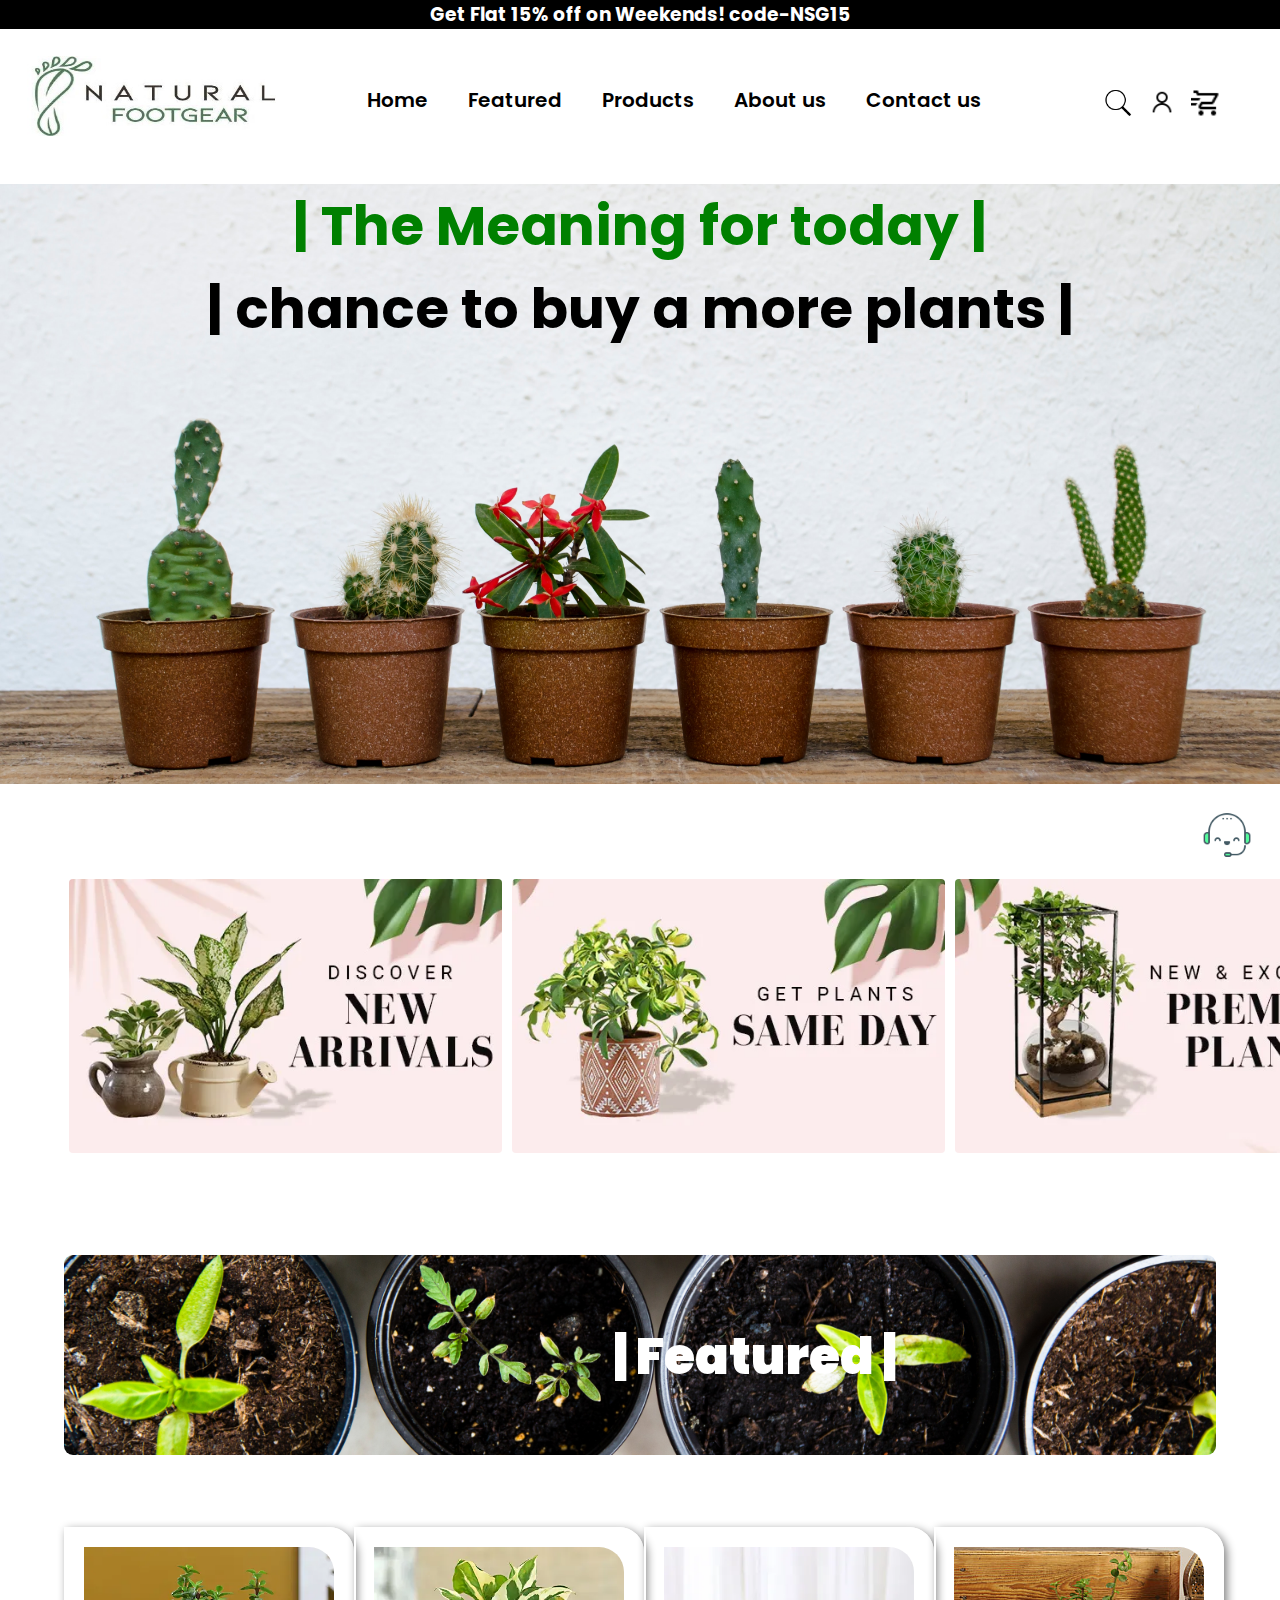
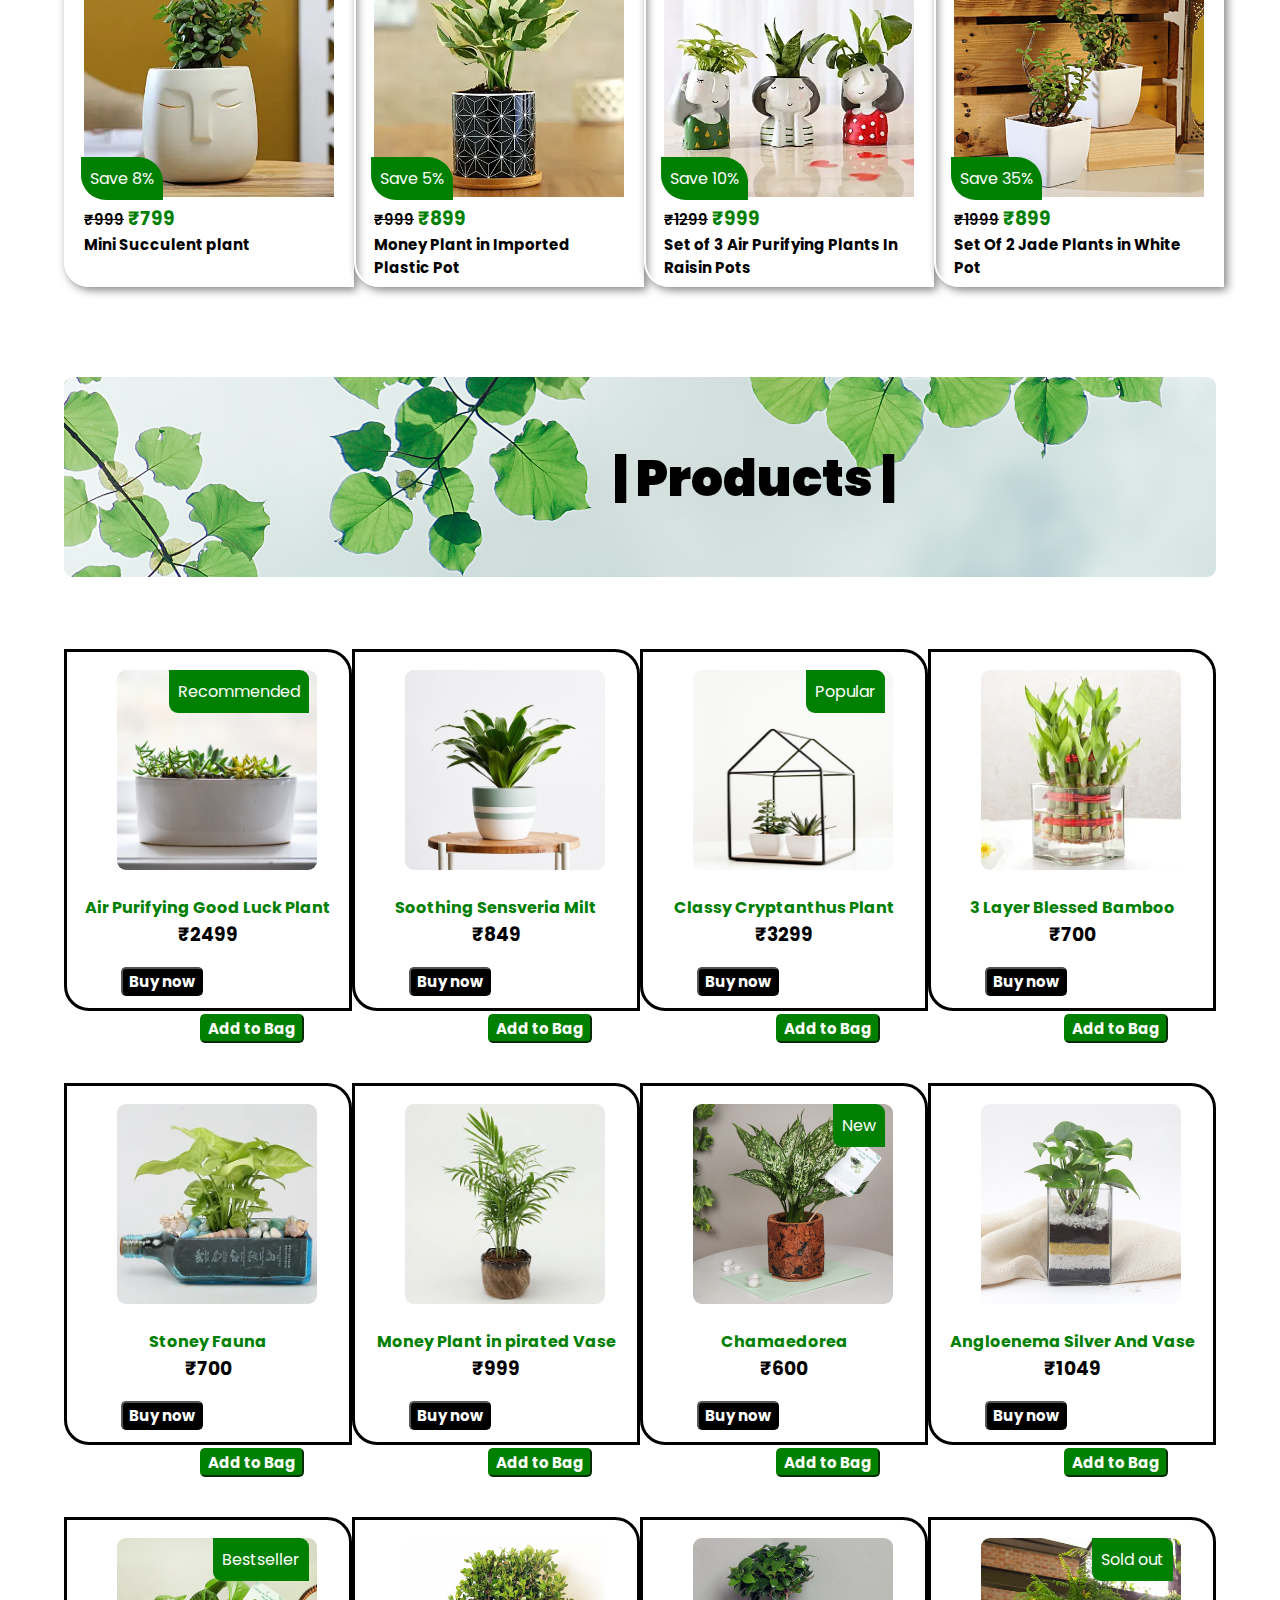
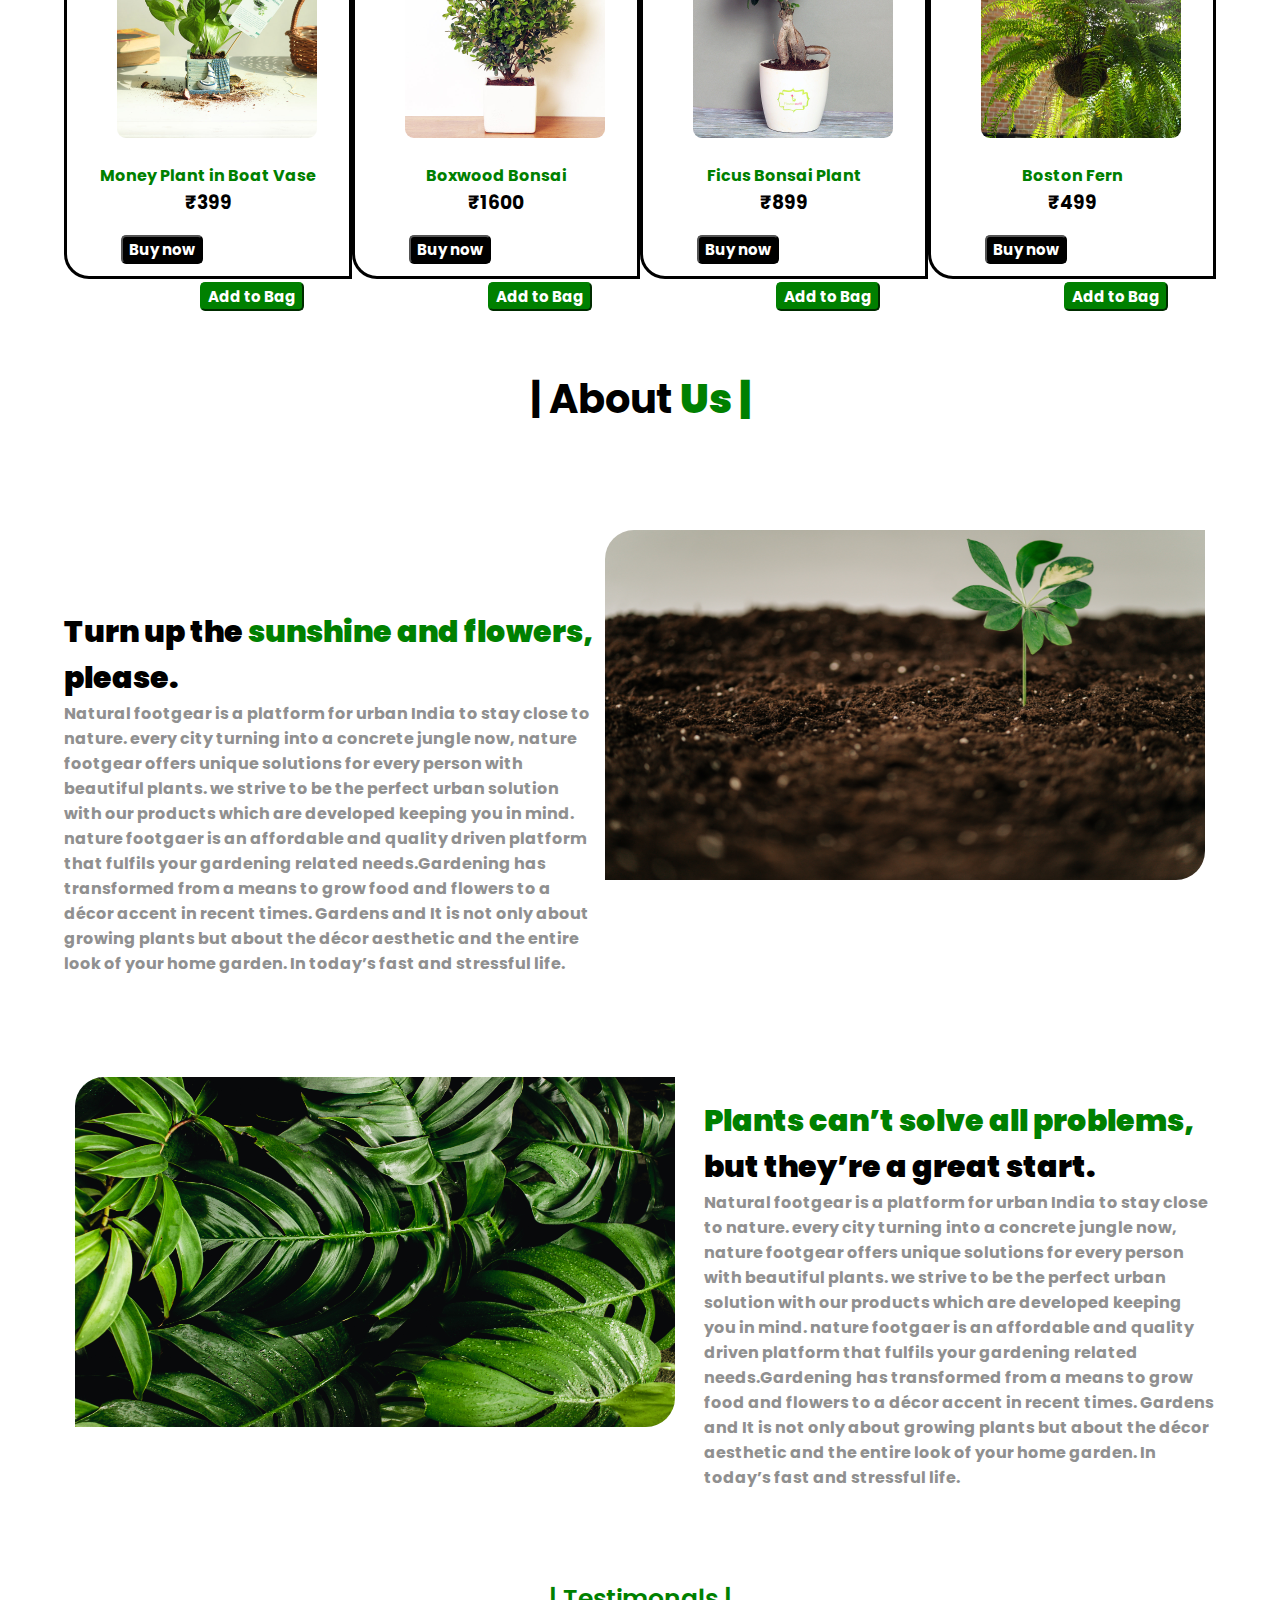
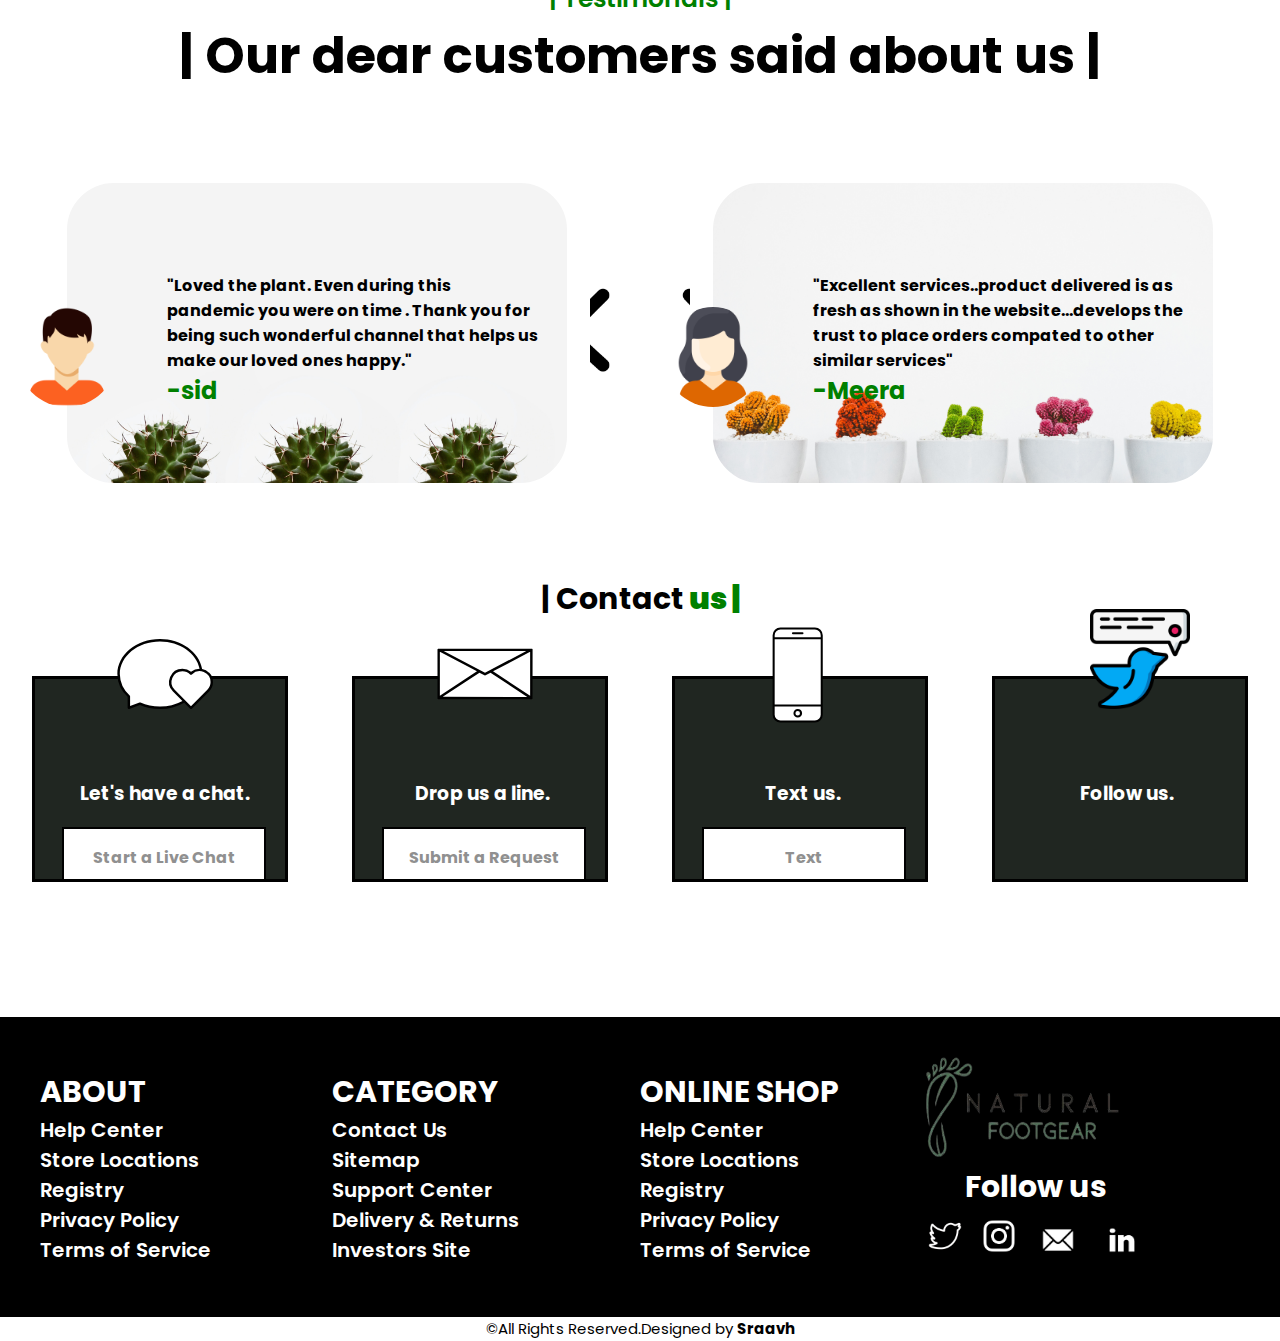
<file: project/index.html>
<!DOCTYPE html>
<html lang="en">
<head>
    <meta charset="UTF-8">
    <meta http-equiv="X-UA-Compatible" content="IE=edge">
    <meta name="viewport" content="width=>, initial-scale=1.0">
    <link href="https://fonts.googleapis.com/css2?family=Poppins:wght@300&display=swap" rel="stylesheet">
    <link href="./style/index.css" rel="stylesheet">
    <link rel="icon" href="./style/plant.png" type="image/icon type">
   
    <title>Natural Footgear</title>
</head>
<body>
    <div class="parent" id="home">
        <div class="start">
            <h3>Get Flat 15% off on Weekends! code-NSG15
            </h3>
        </div>       
        <div class="navbar">                                                  
<div class="logo">
    <a href="#home"><img src="./style/attachment_110092122.jpeg"></a>
</div>
<div class="navbuttons" >
    <ul>
        <li><a href="#home">
            Home </a>                                                                      <!---navbar-->   
       </li>
       <li> <a href="#featured"> Featured </a></li>
       <li> <a href="#products"> Products </a></li>
       <li> <a href="#aboutus"> About us  </a></li>
       <li> <a href="#contactus"> Contact us </a></li>
    </ul>
</div>
<div class="icons"> 
   
        <img src="./style/icons8-search-50.png" style="padding:5px;height:30px;">
        <a href="./login.html"><img src="./style/icons8-customer-32.png"   style="padding:5px;height:30px;"></a>
        <img src="./style/icons8-fast-cart-24.png" style="padding:5px;height:30px;">

</div>
        </div>
      
       
<div class="home">
 <!--background image-->  
 <div class="tt">
<h1 style="color:green;">| The Meaning for today |</h1>                     
<h3 style="color: black;">| chance to buy a more plants |</h3>
</div>
</div>


<div class="bigdeals">
<div class="deals">
    <div class="deal1">
<img src="style/newarrival.webp">
    </div>
    <div class="deal2">
<img src="style/day.webp">   <!--dealsoftheday-->
    </div>
    <div class="deal3">
<img src="./style/Premium-Plants-17-may-2021.webp">
    </div>
</div>
</div>

<div class="bigfeatured">
<div class="seller" id="featured"> 
    <h2><b>| Featured |</b></h2>
</div>
<div class="bestseller">                      <!--featuredwork-->

    <div class="bs1">
        <img src="./style/p1.webp">
       <span class="dis">Save 8%</span>
       <h3 style="color: green;"><del style="color: black;font-size: 15px;">₹999</del> ₹799</h3>
       <h4>Mini Succulent plant</h4>
    </div>
    <div class="bs2">
        <img src="style/p2.webp">
        <span class="dis">Save 5%</span>
        <h3 style="color: green;"><del style="color: black;font-size: 15px;">₹999</del> ₹899</h3>
        <h4>Money Plant in Imported Plastic Pot</h4>
    </div>
    <div class="bs3">
        <img src="style/p3.webp">
        <span class="dis">Save 10%</span>
        <h3 style="color: green;"><del style="color: black;font-size: 15px;">₹1299</del> ₹999</h3>
        <h4>Set of 3 Air Purifying Plants In Raisin Pots</h4>
    </div>
    <div class="bs4">
        <img src="./style/p4.webp">
        <span class="dis">Save 35%</span>
        <h3 style="color: green;"><del style="color: black;font-size: 15px;">₹1999</del> ₹899</h3>
        <h4>Set Of 2 Jade Plants in White Pot</h4>
    </div>
</div>
</div>

<div class="bigproducts">
<div class="products" id="products">
    <h2><b>| Products |</b></h2>
</div>
<div class="product1">
    <div class="pic1">
<img src="style/pic1.jpg">
<span class="caption">Recommended</span>                                      <!--productswork-->
       <h4>Air Purifying Good Luck Plant</h4>
       <h3 >₹2499</h3>
       <div class="buttons">
<a href="./index1.html"><button class="b3">Buy now</button></a>
<a href="./index1.html"> <button class="b4">Add to Bag </button></a>
       </div>
    </div>

    <div class="pic1">
<img src="style/pic12.jpeg">
<h4>Soothing Sensveria Milt</h4>
       <h3 >     ₹849</h3>
       <div class="buttons">
       <button class="b1"><a href="./index1.html">Buy now</button></a>
        <button class="b2">Add to Bag </button>
               </div>
    </div>

    <div class="pic1">
<img src="./style/pic3.jpg">
<span class="caption">Popular</span>
<h4>Classy Cryptanthus Plant </h4>
       <h3 >  ₹3299  </h3>
       <div class="buttons">
        <button class="b1"><a href="./index1.html">Buy now</button></a>
        <button class="b2">Add to Bag </button>
               </div>
    </div>

    <div class="pic1">
<img src="style/pic4.webp">
<h4>3 Layer Blessed Bamboo</h4>
       <h3 > ₹700  </h3>
       <div class="buttons">
        <button class="b1"><a href="./index1.html">Buy now</button></a>
        <button class="b2">Add to Bag </button>
               </div>
</div>

</div>           

<div class="product2">
    <div class="pic1">
<img src="style/pic5.webp">
<h4>Stoney Fauna</h4>
       <h3 > ₹700  </h3>
       <div class="buttons">
        <button class="b1"><a href="./index1.html">Buy now</button></a>
        <button class="b2"><h4>Add to Bag</h4></button>
               </div>
    </div>

    <div class="pic1">
<img src="style/pic6.webp">
<h4>Money Plant in pirated Vase</h4>
       <h3 > ₹999  </h3>
       <div class="buttons">
        <button class="b1"><a href="./index1.html">Buy now</button></a>
        <button class="b2">Add to Bag </button>
               </div>
    </div>

    <div class="pic1">
<img src="./style/pic7.jpg">
<span class="caption">New</span>
<h4>Chamaedorea </h4>
       <h3 > ₹600 </h3>
       <div class="buttons">
        <button class="b1"><a href="./index1.html">Buy now</button></a>
        <button class="b2">Add to Bag </button>
               </div>
    </div>

    <div class="pic1">
<img src="style/pic8.jpg">
<h4>Angloenema Silver And Vase</h4>
       <h3 > ₹1049 </h3>
       <div class="buttons">
        <button class="b1"><a href="./index1.html"></a>Buy now</button></a>
        <button class="b2">Add to Bag </button>
               </div>
</div>

</div>

<div class="product3">
    <div class="pic1">
<img src="style/pic9.jpg">
<span class="caption">Bestseller</span>
<h4>Money Plant in Boat Vase </h4>
       <h3 > ₹399 </h3>
       <div class="buttons">
        <button class="b1"><a href="./index1.html">Buy now</button></a>
        <button class="b2">Add to Bag </button>
               </div>
    </div>

    <div class="pic1">
<img src="style/pic10.jpg">
<h4> Boxwood Bonsai</h4>
       <h3 > ₹1600 </h3>
       <div class="buttons">
        <button class="b1"><a href="./index1.html">Buy now</button></a>
        <button class="b2">Add to Bag </button>
               </div>
    </div>

    <div class="pic1">
<img src="./style/pic11.jpg">

<h4>Ficus Bonsai Plant</h4>
       <h3 > ₹899 </h3>
       <div class="buttons">
        <button class="b1"><a href="./index1.html">Buy now</button></a>
        <button class="b2">Add to Bag </button>
               </div>
    </div>

    <div class="pic1">
<img src="style/pic13.jpg">
<span class="caption">Sold out</span>
<h4> Boston Fern</h4>
       <h3 > ₹499 </h3>
       <div class="buttons">
        <button class="b1"><a href="./index1.html">Buy now</button></a>
        <button class="b2">Add to Bag </button>
               </div>
</div>

</div>
</div>

<div class="bigaboutus">
<div class="us" id="aboutus">
    <h1>| About <strong style="color:green;">Us |</strong></h1>                           
        </div>                                                                    <!---aboutus work-->
      
<div class="aboutus" >
    <div class="phase1">
        <h2 style=" color:green; font-weight: 900; font-size:30px"><b style="color: black;">Turn up the</b>  sunshine and flowers,<b style="color:black"> please.</b> </h2>
        <p style="color: #909090;; font-weight: 700;">Natural footgear is a platform for urban India to stay close to nature. every city turning into a concrete jungle now, nature footgear offers unique solutions for every person with beautiful plants. we strive to be the perfect urban solution with our products which are developed keeping you in mind. nature footgaer is an affordable and quality driven platform that fulfils your gardening related needs.Gardening has transformed from a means to grow food and flowers to a décor accent in recent times. Gardens and It is not only about growing plants but about the décor aesthetic and the entire look of your home garden. In today’s fast and stressful life.</p>
    </div>
<div class="pimg">
    <img src="style/phase4 (2).jpg">
</div>
</div>


    <div class="about">
    <div class="pimg1">
        <img src="style/phase7.jpg">
        </div>      
<div class="phase2">
    <h2 style=" color:green; font-weight: 900; font-size:30px">Plants can’t solve all problems,<b style="color:black"> but they’re a great start.</b>  </h2>
    <p style="color: #909090;; font-weight: 700;">Natural footgear is a platform for urban India to stay close to nature. every city turning into a concrete jungle now, nature footgear offers unique solutions for every person with beautiful plants. we strive to be the perfect urban solution with our products which are developed keeping you in mind. nature footgaer is an affordable and quality driven platform that fulfils your gardening related needs.Gardening has transformed from a means to grow food and flowers to a décor accent in recent times. Gardens and It is not only about growing plants but about the décor aesthetic and the entire look of your home garden. In today’s fast and stressful life.</p>
</div>
    </div>
</div>

<div class="bigtest">
    <div class="testimonals">
        <strong style="font-size:25px;font-weight:600;color:green;">| Testimonals |</strong>
       <h1 style="font-size:50px;font-weight: 700;">
         | Our dear customers said about us |</h1>
    </div>
    <div class="review">
        <div class="person1">
            <img src="./style/man.png">
        <div class="para">                                                                   <!--customerreviews-->
        <p style="font-weight: 700;">
        "Loved the plant. Even during this pandemic you were on time . Thank you for being such wonderful channel that helps us make our loved ones happy."
        </p>
         <h2 style=" color:green;">-sid</h2>
        </div>
        </div>
        
<div class="arrow">
<img src="style/arrows">
</div>

        <div class="person2">
            <img src="./style/woman.png">
        <div class="para">
        <p style="font-weight: 700;">
        "Excellent services..product delivered is as fresh as shown in the website...develops the trust to place orders compated to other similar services"
        </p>
         <h2 style=" color:green;">-Meera</h2>
        </div>
        </div>
        </div>
    </div>
        

    <div class="bigcontactus">
        <div class="question" id="contactus">
            <h2>| Contact<b style=color:green> us |</b></h2>
            </div>

<div class="contactus">

<div class="con1">
    <img src="style/chat.svg" >
    <h3>Let's have a chat.</h3>
    <div class="border1">
<h4>Start a Live Chat</h4>
        
    </div>                                                                          <!--contactus-->
</div>
<div class="con2">
    <img src="style/email.svg">
    <h3>Drop us a line.</h3>
    <div class="border2">
        <h4>Submit a Request</h4>
    </div>

</div>
<div class="con3">
    <img src="style/phone.svg">
    <h3>Text us.</h3>
    <div class="border3">
        <h4>Text</h4>
    </div>

</div>
<div class="con4">
    <img src="style/tweet.png"> 
    <h3>Follow us.</h3>
</div>
</div>
</div>


<div class="bigrow">
<div class="rows">                                      <!---footer-->
    <div class="f1">
      <ul>
     <li><h3>ABOUT</h3></li>   
        <li>  Help Center</li>
        <li> Store Locations</li>
        <li>  Registry</li>
        <li>  Privacy Policy </li>
        <li>   Terms of Service</li>
       
      </ul>
    </div>
    <div class="f1">
    
      <ul>
          <li><h3>CATEGORY</h3></li>
        <li>Contact Us</li>
        <li> Sitemap</li>
        <li>Support Center</li>
        <li>Delivery & Returns</li>
        <li>Investors Site</li>
      </ul>
          </div> 
          <div class="f1">
           
          <ul>
              <li><h3>ONLINE SHOP</h3></li>
              <li>  Help Center</li>
              <li> Store Locations</li>
              <li>  Registry</li>
              <li>  Privacy Policy </li>
              <li>   Terms of Service</li>
          </ul>
        </div> 

<div class="bell">
<div class="last">
        <img src="style/logo.png">
    </div>
        <div class="followus">
            <h3>Follow us</h3>
<img id="bb" src="style/a.jpeg">
<img  id="bb" src="style/b.jpeg">
<img src="style/c.jpeg">
<img src="style/d.jpeg">
        </div>
    </div>
        </div>
    </div>

    <div class="bigbottom">
<div class="bottom">
    <h5>©All Rights Reserved.Designed by <strong>Sraavh</strong></h5>
</div>
</div>

    </div>
    <img src="./style/support.png" class="open-button" onclick="openForm()" style="height: 50px;width: 50px;">
<div class="chat-popup" id="myForm">
  <form action="/action_page.php" class="form-container">
    <h1>Start A Live Chat</h1>

    <label for="msg"><b>Message</b></label>
    <textarea placeholder="Type message.." name="msg" required></textarea>

    <button type="submit" class="btn">Send</button>
    <button type="button" class="btn cancel" onclick="closeForm()">Close</button>
  </form>
</div>
<script>
    function openForm() {
      document.getElementById("myForm").style.display = "block";
    }
    
    function closeForm() {
      document.getElementById("myForm").style.display = "none";
    }
    </script>
    
</body>
</html>
</file>
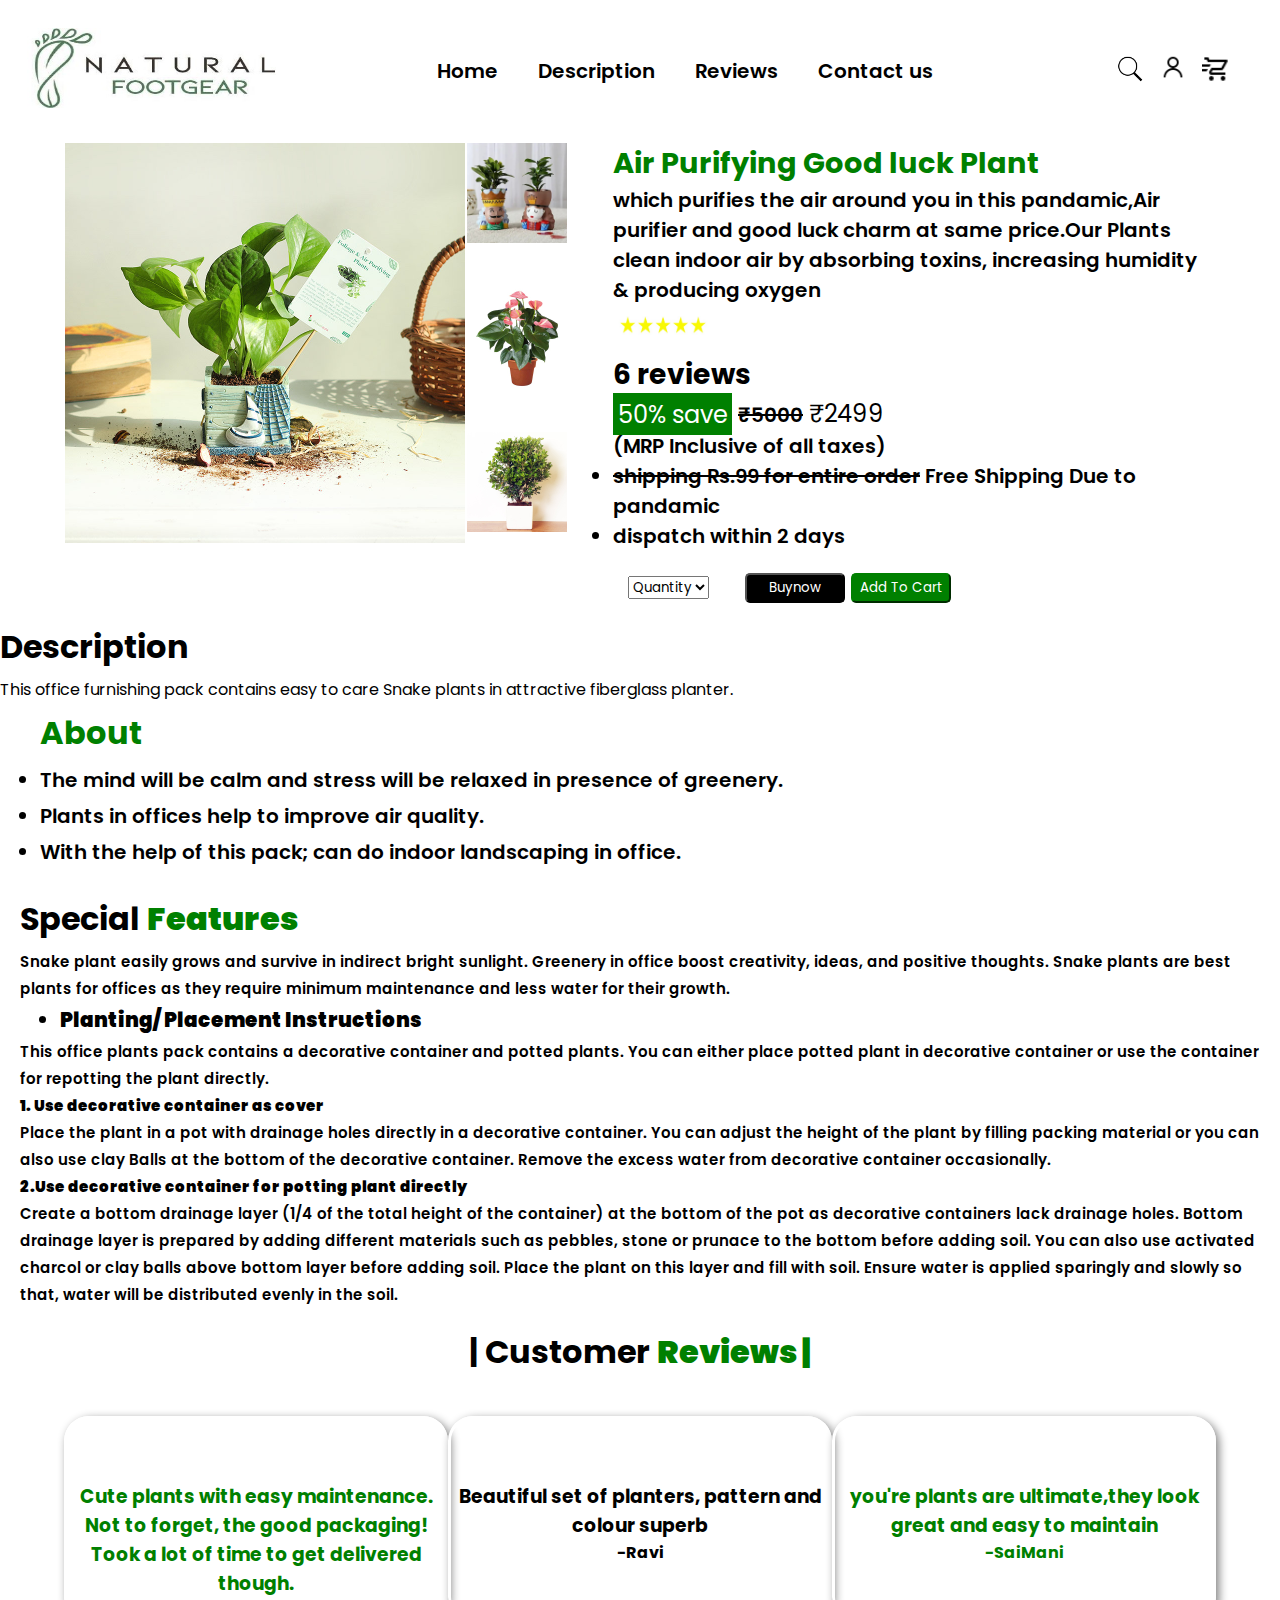
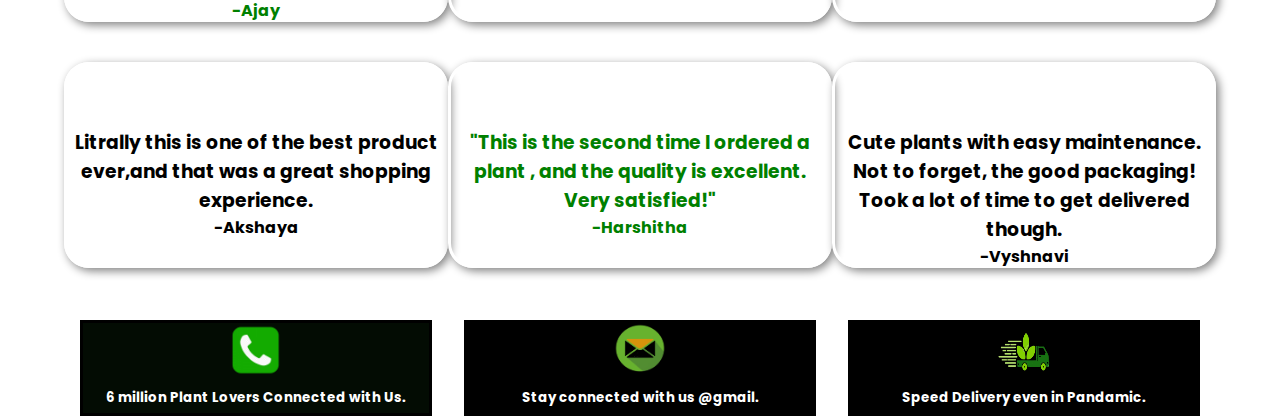
<file: project/index1.html>
<!DOCTYPE html>
<html lang="en">
<head>
    <meta charset="UTF-8">
    <meta http-equiv="X-UA-Compatible" content="IE=edge">
    <meta name="viewport" content="width=device-width, initial-scale=1.0">
    <title>Natural Footgear</title>
    <link href="https://fonts.googleapis.com/css2?family=Poppins:wght@300&display=swap" rel="stylesheet">
    <link href="./style/index.css" rel="stylesheet">
    <link rel="icon" href="./style/plant.png" type="image/icon type">
</head>
<body>
    <div class="bigdiv1" id="home">
        <div class="navdiv1">
            <div class="logo">
                <a href="#home"><img src="./style/attachment_110092122.jpeg"></a>
            </div>
<div class="navbuttons">
<ul>
    <li> <a href="#home"> Home</a></li>
    <li> <a href="#details"> Description </a></li>
    <li> <a href="#reviews"> Reviews  </a></li>
    <li> <a href="#contactus"> Contact us </a></li>
</ul>
</div>

<div class="icons1">
    <img src="./style/icons8-search-50.png">
    <a href="./login.html"><img src="./style/icons8-customer-32.png"   style="padding:5px;height:30px;"></a>
    <img src="./style/icons8-fast-cart-24.png" >
</div>
</div>
 <div class="border"> 
     <div class="heading">
 <img src="./style/pic9.jpg" >
  </div> 
   <div class="m">        
<div  class="small"><img src="./style/two.jpeg" >
</div>
 <div  class="small"><img src="./style/kk.jpeg" ></div>
 <div  class="small"><img src="./style/pic10.jpg"></div>
        </div>
       
        <div class="price"><b style="color: green; font-size: larger;">Air Purifying Good luck Plant</b>
        <p>which purifies the air around you in this pandamic,Air purifier and good luck charm at same price.Our Plants clean indoor air by absorbing toxins, increasing humidity & producing oxygen</p>
             <div class="rating">
                 <img src="./style/star.jpeg" style="height: 40px; width:100px">
             </div>
            <h3>6 reviews</h3> 
             <div id="save">
                <span style="background-color: green; color:white">50% save</span> 
                 <del>₹5000</del> ₹2499
             </div>
             <div class="delivery">
                <h2> (MRP Inclusive of all taxes)</h2>
                 <li><del>shipping Rs.99 for entire order</del> Free Shipping Due to pandamic</li>
                 <li>dispatch within 2 days</li>
             </div>
             <div class="cart">
                 <select name="Quantity" >
                    <option value="Quantity">Quantity</option>
                     <option value="1">1</option>
                     <option value="2">2</option>
                     <option value="3">3</option>
                     <option value="4">4</option>
                     <option value="5">5</option>
                 </select>
             </div>
             <div class=" cart">
                 <div class="bar" style="color:white">
            <button class="z">Buynow</button> 
            <button class="y">Add To Cart</button> 
                </div>
            </div>
        </div>
  </div>  
<div>
    <div id="details" >
        
        <div class="description">
            <h1>Description</h1>
        <p>This office furnishing pack contains easy to care Snake plants in attractive fiberglass planter.</p>
        </div>
      
        <div class="about1">
            
          <ul>
            <h1 style="color: green;">About</h1>
              <li>The mind will be calm and stress will be relaxed in presence of greenery.</li>
              <li>Plants in offices help to improve air quality.</li>
              <li>With the help of this pack; can do indoor landscaping in office.</li>
          </ul>
        </div>
        
        <div class="Special ">
            <h1>Special <b style="color: green;">Features</b></h1>
          <p>Snake plant easily grows and survive in indirect bright sunlight. Greenery in office boost creativity, ideas, and positive thoughts. Snake plants are best plants for offices as they require minimum maintenance and less water for their growth.</p>
          <ul><li><b>Planting/ Placement Instructions</b></li></ul>
          <p>This office plants pack contains a decorative container and potted plants.
            You can either place potted plant in decorative container or use the container for repotting the plant directly.
            </p>   
          <p><b>1. Use decorative container as cover</b></p> 
            <p>Place the plant in a pot with drainage holes directly in a decorative container.
                You can adjust the height of the plant by filling packing material or you can also use clay Balls at the bottom of the decorative container.
                Remove the excess water from decorative container occasionally.
                </p>
              <p><b>2.Use decorative container for potting plant directly</b></p>
                <p>Create a bottom drainage layer (1/4 of the total height of the container) at the bottom of the pot as decorative containers lack drainage holes.
                    Bottom drainage layer is prepared by adding different materials such as pebbles, stone or prunace to the bottom before adding soil.
                    You can also use activated charcol or clay balls above bottom layer before adding soil.
                    Place the plant on this layer and fill with soil.
                    Ensure water is applied sparingly and slowly so that, water will be distributed evenly in the soil.</p>
        </div>
        <div>

        </div>
    </div>
 <div class="custrev" id="reviews">
<div class="ree">
    <h1>| Customer <b style="color:green;">Reviews |</b></h1>
    </div>
 <div class="review1">
 <div class="aa">
  <h3 style="color:green;">Cute plants with easy maintenance. Not to forget, the good packaging!
          Took a lot of time to get delivered though.</h3>
 <h4 style="color:green;">-Ajay</h4>
 </div>

 <div class="bb">
<h3>Beautiful set of planters, pattern and colour superb</h3>
<h4>-Ravi</h4>

            </div>
            <div class="cc" >

<h3 style="color:green;">you're plants are ultimate,they look great and easy to maintain</h3>
<h4 style="color:green;">-SaiMani</h4>
            </div>
    </div>

    <div class="review2">
        <div class="dd">
         <h3>
          Litrally this is one of the best product ever,and that was a great shopping experience.</h3>
            
        <h4>-Akshaya</h4>
        </div>
       
        <div class="ee">
       <h3 style="color:green;">
        "This is the second time I ordered a plant , and the quality is excellent. Very satisfied!"
        </h3>
       <h4 style="color:green;">-Harshitha</h4>
                   </div>
                   <div class="ff">
       <h3>Cute plants with easy maintenance. Not to forget, the good packaging!
        Took a lot of time to get delivered though.
        </h3>
       <h4>-Vyshnavi</h4>
                   </div>
           </div>
       

    <div class="deldet" id="contactus">
        <div class="phone">
        <img src="style/wapp.png" style="height: 6vh; width: 6vh;">
       
        <div><strong style="font-size: smaller; ">6 million Plant Lovers Connected with Us.</strong></div>
        </div>
        <div class="email">
            <img src="style/ms.png" style="height: 6vh; width: 6vh;">
           <div><strong style="font-size: smaller; ">Stay connected with us @gmail.</strong></div>
        </div>
        <div class="del">
         <img src="./style/00.png" style="height:6vh; width: 6vh;">
         <div><strong style="font-size: smaller;">Speed Delivery even in Pandamic.</strong></div>
        </div>
    </div>
</div>
</div>
    </div>
</body>
</html>
</file>
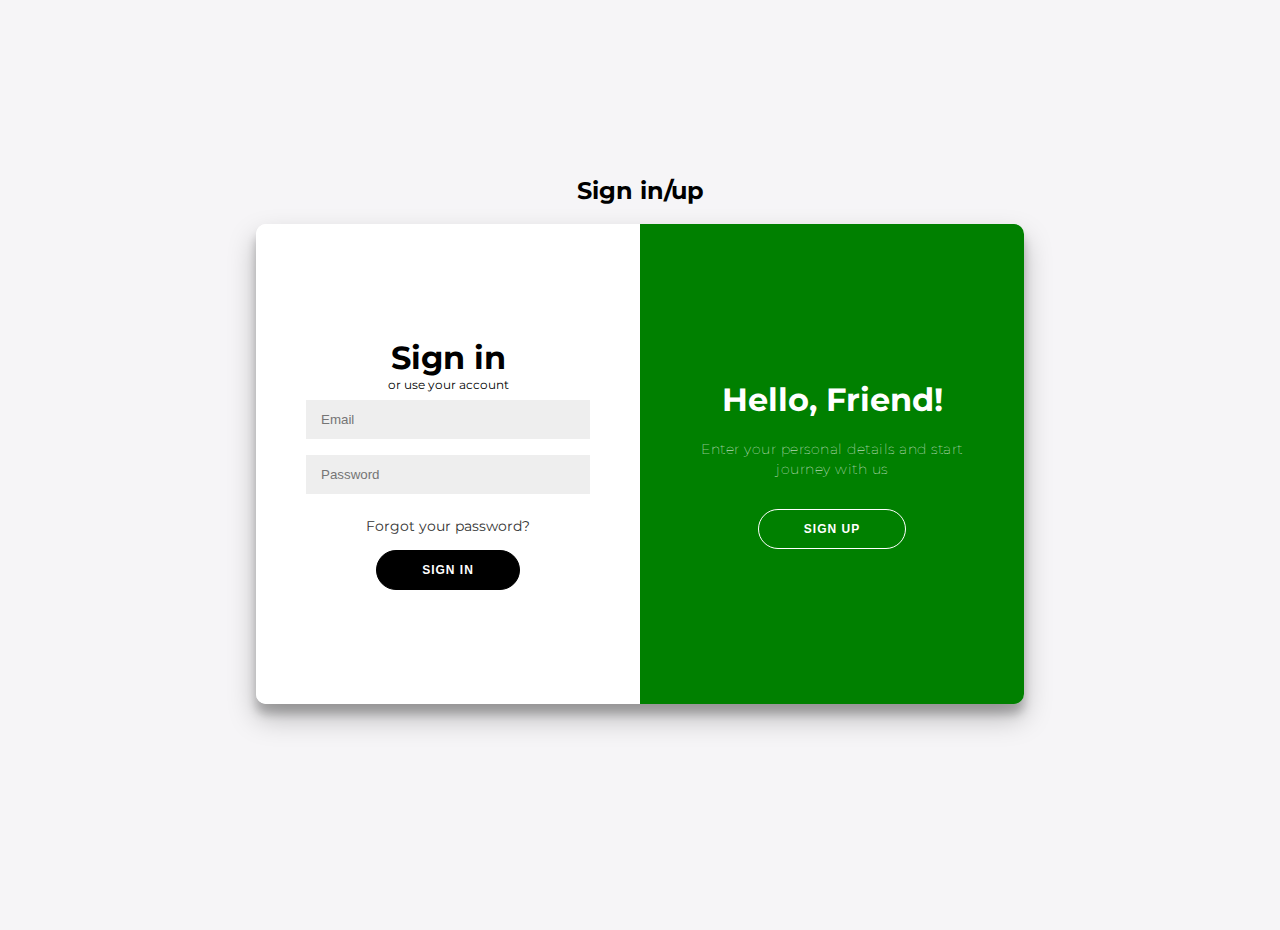
<file: project/login.html>
<!DOCTYPE html>
<html lang="en">
  <head>
    <meta charset="UTF-8" />
    <meta http-equiv="X-UA-Compatible" content="IE=edge" />
    <meta name="viewport" content="width=device-width, initial-scale=1.0" />
    <title>Natural Footgear</title>
    <link rel="icon" href="./style/plant.png" type="image/icon type">

    <style>
      @import url("https://fonts.googleapis.com/css?family=Montserrat:400,800");

      * {
        box-sizing: border-box;
      }

      body {
        background: #f6f5f7;
        display: flex;
        justify-content: center;
        align-items: center;
        flex-direction: column;
        font-family: "Montserrat", sans-serif;
        height: 100vh;
        margin: -20px 0 50px;
      }

      h1 {
        font-weight: bold;
        margin: 0;
      }

      h2 {
        text-align: center;
      }

      p {
        font-size: 14px;
        font-weight: 100;
        line-height: 20px;
        letter-spacing: 0.5px;
        margin: 20px 0 30px;
      }

      span {
        font-size: 12px;
      }

      a {
        color: #333;
        font-size: 14px;
        text-decoration: none;
        margin: 15px 0;
      }

      button {
        border-radius: 20px;
        border: 1px solid black;
        background-color: black;
        color: #ffffff;
        font-size: 12px;
        font-weight: bold;
        padding: 12px 45px;
        letter-spacing: 1px;
        text-transform: uppercase;
        transition: transform 80ms ease-in;
      }

      button:active {
        transform: scale(0.95);
      }

      button:focus {
        outline: none;
      }

      button.ghost {
        background-color: transparent;
        border-color: #ffffff;
      }

      form {
        background-color: #ffffff;
        display: flex;
        align-items: center;
        justify-content: center;
        flex-direction: column;
        padding: 0 50px;
        height: 100%;
        text-align: center;
      }

      input {
        background-color: #eee;
        border: none;
        padding: 12px 15px;
        margin: 8px 0;
        width: 100%;
      }

      .container {
        background-color: #fff;
        border-radius: 10px;
        box-shadow: 0 14px 28px rgba(0, 0, 0, 0.25),
          0 10px 10px rgba(0, 0, 0, 0.22);
        position: relative;
        overflow: hidden;
        width: 768px;
        max-width: 100%;
        min-height: 480px;
      }

      .form-container {
        position: absolute;
        top: 0;
        height: 100%;
        transition: all 0.6s ease-in-out;
      }

      .sign-in-container {
        left: 0;
        width: 50%;
        z-index: 2;
      }

      .container.right-panel-active .sign-in-container {
        transform: translateX(100%);
      }

      .sign-up-container {
        left: 0;
        width: 50%;
        opacity: 0;
        z-index: 1;
      }

      .container.right-panel-active .sign-up-container {
        transform: translateX(100%);
        opacity: 1;
        z-index: 5;
        animation: show 0.6s;
      }

      @keyframes show {
        0%,49.99% {
          opacity: 0;
          z-index: 1;
        }

        50%,100% {
          opacity: 1;
          z-index: 5;
        }
      }

      .overlay-container {
        position: absolute;
        top: 0;
        left: 50%;
        width: 50%;
        height: 100%;
        overflow: hidden;
        transition: transform 0.6s ease-in-out;
        z-index: 100;
      }

      .container.right-panel-active .overlay-container {
        transform: translateX(-100%);
      }

      .overlay {
        background: green;
        background: -webkit-linear-gradient(to right, green, green);
        background: linear-gradient(to right, green, green);
        background-repeat: no-repeat;
        background-size: cover;
        background-position: 0 0;
        color: #ffffff;
        position: relative;
        left: -100%;
        height: 100%;
        width: 200%;
        transform: translateX(0);
        transition: transform 0.6s ease-in-out;
      }

      .container.right-panel-active .overlay {
        transform: translateX(50%);
      }

      .overlay-panel {
        position: absolute;
        display: flex;
        align-items: center;
        justify-content: center;
        flex-direction: column;
        padding: 0 40px;
        text-align: center;
        top: 0;
        height: 100%;
        width: 50%;
        transform: translateX(0);
        transition: transform 0.6s ease-in-out;
      }

      .overlay-left {
        transform: translateX(-20%);
      }

      .container.right-panel-active .overlay-left {
        transform: translateX(0);
      }

      .overlay-right {
        right: 0;
        transform: translateX(0);
      }

      .container.right-panel-active .overlay-right {
        transform: translateX(20%);
      }

      .social-container {
        margin: 20px 0;
      }

      .social-container a {
        border: 1px solid #dddddd;
        border-radius: 50%;
        display: inline-flex;
        justify-content: center;
        align-items: center;
        margin: 0 5px;
        height: 40px;
        width: 40px;
      }

      footer {
        background-color: #222;
        color: #fff;
        font-size: 14px;
        bottom: 0;
        position: fixed;
        left: 0;
        right: 0;
        text-align: center;
        z-index: 999;
      }

      footer p {
        margin: 10px 0;
      }

      footer i {
        color: red;
      }

      footer a {
        color: #3c97bf;
        text-decoration: none;
      }
    </style>
  </head>
  <body>
    <h2>Sign in/up</h2>
    <div class="container" id="container">
      <div class="form-container sign-up-container">
        <form action="#">
          <h1>Create Account</h1>

          <span>or use your email for registration</span>
          <input type="text" placeholder="Name" />
          <input type="email" placeholder="Email" />
          <input type="password" placeholder="Password" />
          <button>Sign Up</button>
        </form>
      </div>
      <div class="form-container sign-in-container">
        <form action="#">
          <h1>Sign in</h1>

          <span>or use your account</span>
          <input type="email" placeholder="Email" />
          <input type="password" placeholder="Password" />
          <a href="#">Forgot your password?</a>
          <button>Sign In</button>
        </form>
      </div>
      <div class="overlay-container">
        <div class="overlay">
          <div class="overlay-panel overlay-left">
            <h1>Welcome Back!</h1>
            <p>
              To keep connected with us please login with your personal info
            </p>
            <button class="ghost" id="signIn">Sign In</button>
          </div>
          <div class="overlay-panel overlay-right">
            <h1>Hello, Friend!</h1>
            <p>Enter your personal details and start journey with us</p>
            <button class="ghost" id="signUp">Sign Up</button>
          </div>
        </div>
      </div>
    </div>
    <script>
      const signUpButton = document.getElementById("signUp");
      const signInButton = document.getElementById("signIn");
      const container = document.getElementById("container");

      signUpButton.addEventListener("click", () => {
        container.classList.add("right-panel-active");
      });

      signInButton.addEventListener("click", () => {
        container.classList.remove("right-panel-active");
      });
    </script>
  </body>
</html>
</file>
<file: project/style/index.css>
*{
  
    margin: 0%;
    font-family: 'Poppins', sans-serif;
}

.start{
    background-color: black;
    color:white;
    text-align: center;
    margin: 0%;
}
.navbar{  
    display:flex;
flex-direction: row;
justify-content: space-between;


}
.navbuttons >ul{
    list-style-type:none;
    display: flex;
    flex-direction:row;
   
    justify-content:space-between;
    color:black;
    font-weight: 800;
font-size: 25px;
padding:4vh;

}

.navbuttons >ul >li >a{
    text-decoration: none;
    color: black;

}

.logo >a >img{
    width:250px;
    height:80px;
   padding:3vh;
}
.navbuttons >ul >li{
    margin:20px;
}
.icons{
    padding:6vh;
    cursor:pointer;
}
.navbuttons >ul >li >a:hover{
    color: green;
}
.home {
    background-image: url(./sai.jpg);
    width:100%;
  background-size:cover;
  background-repeat: no-repeat;
    height: 600px;
    background-position: center;

}

.bigdeals{
    height: fit-content;
    margin-top: 10vh;

}

.deal1 >img,.deal2 >img,.deal3 >img{
    width:433px;
    height:274px;
    border-radius: 9px;
}
.deals{
    display:flex;
    flex-direction: row;
    justify-content: space-between;
  width: 90%;
margin:auto;

}

.deal1 >img,.deal2 >img,.deal3 >img{
    border:5px white solid;
    cursor: pointer;
    border-radius: 9px;
}
.deal1 >img:hover{
    box-shadow: 4px 4px 10px grey;
   
    
}
.deal2 >img:hover{
    box-shadow: 4px 4px 10px grey;
    
}
.deal3 >img:hover{
    box-shadow: 4px 4px 10px grey;
    
}
.bestseller{
    display: flex;
    flex-direction: row;
    
    justify-content: space-between;
    margin:auto;
    width: 90%;
    margin-top:8vh;
   
}

.bigfeatured{
    height:fit-content;
    margin-top: 10vh;
}

.bs1 >img,.bs2 >img,.bs3 >img,.bs4 >img{
    width:250px;
    height:250px;
    border-radius:0px 25px;
   
}
.dis{
    background-color: green;
    color: white;
    padding:1vh;
    border-radius: 0px 25px;
    position: absolute;
    left:15px;
    bottom:85px;
}
.bs1{
    width: 250px;
    height:320px;
    border:2px solid white;
    padding:2vh;
    box-shadow: 3px 3px 10px grey;
    cursor: pointer;
    border-radius:0px 25px;
    position: relative;
}
.bs2{
    width: 250px;
    height:320px;
    border:2px solid white;
    padding:2vh;
    box-shadow: 3px 3px 10px grey;
    cursor: pointer;
    border-radius:0px 25px;
    position: relative;
}
.bs3{
    width: 250px;
    height:320px;
    border:2px solid white;
    padding:2vh;
    box-shadow: 3px 3px 10px grey;
    cursor: pointer;
    border-radius:0px 25px;
    position: relative;
}
.bs4{
    width: 250px;
    height:320px;
    border:2px solid white;
    padding:2vh;
    box-shadow: 3px 3px 10px grey;
    cursor: pointer;
    border-radius:0px 25px;
    position: relative;
}
.seller >h2{
    left: 550px;
   bottom: 60px;
    font-size: 50px;
  color: white;
  font-weight: bold;
  position: absolute;
   
}
.seller{
border-radius: 9px;
    background-image: url(./seed\ \(1\).jpg);
    width:90%;
    height:200px;
    background-size: cover;
    background-position:center;
    margin: auto;
    position: relative;
}
.bs1 >h4,.bs2 >h4,.bs3 >h4,.bs4 >h4{
    font-size: 15px;
}
.bs1:hover{
    box-shadow: none;
}
.bs2:hover{
    box-shadow: none;
}
.bs3:hover{
    box-shadow: none;
}
.bs4:hover{
    box-shadow: none;
}

.tt >h1,.tt >h3{
   
 
    font-weight: 700;
    font-size: 55px;
    text-align: center;

}


.pic1 >img{
    width: 200px;
    height:200px;
    margin-left: 3.5vh;
    border-radius:9px;
}
.product1{
    display: flex;
    flex-direction: row;
    justify-content: space-between;
    margin:auto;
    width: 90%;
    margin-top:8vh;
    
}
.pic1{
    width: 250px;
    height:320px;
border:3px solid rgb(0, 0, 0);
    padding:2vh;
    cursor: pointer;
    border-radius:0px 25px;
position: relative;
   
}
.product2{
    display: flex;
    flex-direction: row;
    justify-content: space-between;
    margin:auto;
    width: 90%;
    margin-top:8vh;
   

}
.product3{
    display: flex;
    flex-direction: row;
    justify-content: space-between;
    margin:auto;
    width: 90%;
    margin-top:8vh;
   

}
.pic1 >h4{
    text-align: center;
    color: green;
    margin-top: 2vh;
}
.pic1 >h3{
    text-align: center;
}
.pic1 >img:hover{
    opacity: 0.6;
   
}


.products >h2{
    left: 550px;
    bottom: 60px;
     font-size: 50px;
   font-weight: bold;
   position: absolute;
   color: black;
}
.bigproducts{
    margin-top:10vh;
    height: fit-content;
}
.products{
    background-image: url(./leaf3.jpg);
    width:90%;
    height:200px;
    background-size: cover;
    background-position: center;
    margin: auto;
    position: relative;
    border-radius: 9px;;
}

.text{
    text-align: center;
}
 .pimg >img,.pimg1 >img{
     width: 600px;
     height:350px;
     border-radius:40px 0px;
     padding: 1vh;
    cursor: pointer;
     border:2px solid white;
     
 }


 .buttons >.b2{
   float: right;
   margin-right: 3vh;
   font-weight: bold;
   font-size: 15px;
   margin-top: 2vh;
   background-color:green;
   color:white;
   cursor: pointer;
   border-radius: 5px;
   border-color:green;
 }
 .buttons >.b1{
    font-size: 15px;
    font-weight: bold;
    margin-left: 4vh;
    margin-top: 2vh;
    background-color:black;
    color:white;
    cursor: pointer;
    border-radius: 5px;
    border-color:black;
  }
 .b1 >a{
     color: white;
     text-decoration: none;
 }
.b2 >a{
    color: white;
    text-decoration: none;
}

  .b4{
    float: right;
    margin-right: 3vh;
    font-weight: bold;
    font-size: 15px;
    margin-top: 2vh;
    background-color:green;
    color:white;
    cursor: pointer;
    border-radius: 5px;
    border-color:green;
  }

  .b3{
    font-size: 15px;
    font-weight: bold;
    margin-left: 4vh;
    margin-top: 2vh;
    background-color:black;
    color:white;
    cursor: pointer;
    border-radius: 5px;
    border-color:black;
  }


.bigaboutus{
    height: fit-content;
    margin-top: 10vh;
}

.us{
    text-align: center;
    font-size: 20px;
    font-weight: 700;
    margin-top: 5vh;
}

 .aboutus{
     margin: 8vh;
 }
 .aboutus{
    display: flex;
    flex-direction: row;
    justify-content: space-between;
    
    margin:10vh auto;
    width: 90%;
    
 }

 
 
 .phase1{
    margin-top: 10vh;
    
 }
 .pimg:hover{
    box-shadow: 3px 3px 20px green;
    border-radius:40px 0px;
 }
 .about{
    display: flex;
    flex-direction: row;
   
    justify-content: space-between;
    margin:10vh auto;
    width: 90%;
    
 }
 .phase2{
    margin-top: 3.5vh;
    margin-left: 2vh;
 }
 .pimg1:hover{
    box-shadow: 3px 3px 20px green;
    border-radius:40px 0px;
 }

.bigtest{
    height:fit-content;
    margin-top: 10vh;
    width: 100%;
}

 .review{
    display: flex;
    flex-direction: row;
    flex-wrap: wrap;
    justify-content: space-between;
    width:90%;
    margin: auto;
    align-items: center;
    
}
.person2{
    border:3px solid white;
    border-radius: 50px;
    width:500px;
    height:300px;
    display: flex;
    flex-direction: row;
    justify-content: space-between;
 
    background-image: url(./soil3.jpg);
    background-size: cover;
    background-position: bottom;
}
.person2:hover{
    background-color: black;
    cursor: pointer;
 }
 
 
 .person1 >img,.person2 >img{
    width:100px;
    height:100px;
    border-radius: 100px;
    margin-top: 16vh;
    position:relative;
    right: 50px;
    bottom:20px;
   

}

.person1{
    border:3px solid white;
    border-radius: 50px;
    width:500px;
    height:300px;
    display: flex;
    flex-direction: row;
    justify-content: space-between;
    background-image: url(./soil2.jpg);
    background-size: cover;


}
.person1:hover{
  cursor: pointer;
    background-color: black;
  
}

.para{
    margin-right:3vh;
    margin-top: 10vh;
}
.arrow >img{
    width: 100px;
    height: 100px;
}

.testimonals {
    text-align: center;
    height: 200px;
}



.con1,.con2,.con3,.con4{
border:3px solid black;
width:250px;
height:200px;
background-color:rgba(1, 8, 2, 0.877);
position: relative;
}
.contactus{
    display: flex;
    flex-direction: row;
    justify-content: space-around;
    margin: auto;
flex-wrap: wrap;
}
.con1 >img{
    position:absolute;
    bottom:130px;
    left:55px;
    width: 150px;
    height:150px;
         
    
}
.con2 >img{
    position:absolute;
    bottom:130px;
    left:55px;
    width: 150px;
    height:150px;
}
.con3 >img{
    position:absolute;
    bottom:125px;
    left:48px;
    width: 150px;
    height:150px;
    
}
.con4 >img{
    position:relative;
    bottom:70px;
    left:95px;
    width: 100px;
    height:100px;   
}

.con2 >h3{
text-align: center;
color:white;
position: absolute;
top: 100px;
left: 60px;

}
.con1 >h3{
    text-align: center;
margin: auto;
color: white;
position: absolute;
top: 100px;
left:45px;

}


.con3 >h3{
    text-align: center;
    color:white;
    position: absolute;
    top: 100px;
    left:90px;
    
}

.con4 >h3{
    text-align: center;
    color:white;
    position: absolute;
    top: 100px;
    left: 85px;
}    

.border1,.border2,.border3{
    border:2px solid black;
    height:50px;
    width: 200px;
    margin-top:2vh;
   margin-left: 3vh;
   background-color: white;
   position: absolute;
top:130px;
}
.border1 >h4,.border2 >h4,.border3 >h4{
    text-align: center;
    margin-top:1.8vh;
    color: #909090;
}

.border1 >a{
    color: #909090;
  text-decoration: none;
  
}
.border1 >a >h4{
    margin-top:1.8vh;
    text-align: center;
}

.border1 >a:hover {
    color: #909090;
    text-decoration:none; 
    cursor:pointer;  
}
.border1:hover{
   opacity: 0.8;
   cursor: pointer;
}
.border2:hover{
    opacity: 0.8;
    cursor: pointer;
}
.border3:hover{
    opacity: 0.8;
    cursor: pointer;
}


.question{
    font-size:20px;
    text-align:center;
    font-weight:700 ;
   height: 100px;
}
.caption{
    background-color: green;
    color: white;
    padding:1vh;
    border-radius: 0px 9px;
    position: absolute;
   top:10;
   right:40px;
    
}
.bigcontactus{
    height: fit-content;
    width: 100%;
    margin-top: 10vh;
}





.bigrow{
    margin-top: 15vh;
    height: fit-content;
    background-color:black;
}
.rows{
    display: flex;
    flex-direction: row;
    justify-content: space-between;
flex-wrap: wrap;
height: 300px;
width:90%;
place-items: center;
}

.f1 >ul >li >h3{
    color:white;
   
    font-size: 30px;
}

.f1 >ul >li{ 
 list-style-type : none;
color: white;
font-size: 20px;
}

.followus >img{
width:60px;
height:60px;
}

.followus >h3{
    color: white;
    text-align: center;
    font-size: 30px;
}
#bb{
    width:50px;
    height: 50px;
margin-bottom: 1vh;
}
.last >img{
    width:200px;
    height:100px;

}

.bell {
    display:flex;
    flex-direction: column;
    align-content: space-between;
}

.bigbottom {
    height:5px;
    width:100%;  
}
.bottom >strong{
    font-weight: 500;
    font-size: 20px;
}
.bottom >h5{
    font-weight: 400;
    font-size: 15px;
    line-height: 24px;
}
.bottom {
    text-align: center;
}
#bb:hover{
    opacity: 0.6;
}
.followus >img:hover{
opacity:0.6;
}








.navbar1 >ul {
    list-style-type:none;
    display: flex;
    flex-direction:row;
    justify-content: flex-end;
    color:black;
    font-weight: 800;
font-size: 20px;

}
.navbar1 >ul >li{
padding: 5vh;


}
.navlogo1 >img{
    width:250px;
    height:100px;
    padding:3vh;
}
.navdiv1 {
    display: flex;
    justify-content: space-between;
    flex-direction: row;
    margin: auto;
    align-items: center;

}

.icons1{
    padding:5vh;
    cursor: pointer;
}

.icons1 >img{
    padding: 5px;
    height:28px;
}
.navbar1 >ul >li:hover{
    color: green;

}


.small >img{
    border: 1px solid white;
    height: 100px;
    width: 100px;
   
}

.heading >img{
height: 400px; 
width: 400px;
}
.heading{
    border:1px solid white;
    height: 400px; 
width: 400px;
}


.border{
    display:flex;
    flex-direction: row;
    font-size: x-large;
    width: 90%;
    margin: auto;
    justify-content: space-between;
}
.m{
  display: flex;
  flex-direction: column;
  justify-content: space-between;
  height: 400px;
}
.small >img{
    width: 100px;
     height: 100px;
}

.cart{
    display: inline-flex;
    margin: 15px;
   
}
#save >span{
padding: 0.5vh;
}
.cart >select{
    cursor: pointer;
}
.bar >.z{
    
    width:100px;
    height: 30px;
    background-color:black;
    text-align: center;
    color:white;
    cursor: pointer;
    border-radius: 5px;
    border-color: black;
}
.bar >.y{
    border-radius: 5px;
    width:100px;
    height: 30px;
    background-color: green;
    text-align: center;
    color:white;
    cursor: pointer;
    border-color: green;
}

.discription{
    margin: 20px;
   
}
.Special,.discription{
 margin: 20px;
}

.Special >p{
font-size: 15px;
font-weight: 600;
}

#details{
    margin: auto;
    line-height: 1.8;
}
.deldet{
    border:2px solid white;
    width:90%;
    height:10vh;
    margin: auto;
    text-align: center;
    display: flex;
    flex-direction: row;
    justify-content: space-between;
    margin-top: 50px;
}
.phone{
 border: 3px solid black;
 height: 10vh;
 width:30%;
 margin: auto;
 background-color: rgb(3, 12, 3);
 color:white;
}
.email{
    border:3px solid black;
    height: 10vh;
    width:30%;
    margin: auto;
    background-color: black;
    color: white;
}
.del{
    border:3px solid black;
    height: 10vh;
    width:30%;
    margin: auto;
    background-color: black;
    color: white;
}

.aa{
    border:3px solid white;
    border-radius:25px;
    width:400px;
    height:200px;
    box-shadow: 3px 3px 10px grey;
    cursor: pointer;
}

.bb{
    border:3px solid white;
    border-radius: 25px;
    width:400px;
    height:200px;
    box-shadow: 3px 3px 10px grey;
    cursor: pointer;
}

.cc{
    border:3px solid white;
    border-radius: 25px;
    width:400px;
    height:200px;
    box-shadow: 3px 3px 10px grey;
    cursor: pointer;
}

.price{
    width:90%;
    margin-left: 5vh;
}

.price >p{
    font-size: 20px;
    font-weight: 600;
}

.delivery >h2,del,li{
    font-size: 20px;
    font-weight: 600;

}

.discription >p{
    font-size: 15px;
    font-weight: 600;
}





.review1,.review2{
    display: flex;
    flex-direction: row;
    justify-content: space-between;
   margin:40px auto; 
   width:90%;
   
}
.aa >h3,.bb >h3,.cc >h3{
    margin-top:7vh;
}
.dd >h3,.ee >h3,.ff >h3{
    margin-top: 7vh;
  
}
.ree >h1{
    text-align: center;
}

.aa,.bb,.cc,.dd,.ee,.ff{
    text-align: center;
}
.dd,.ff{
    border:3px solid white;
    border-radius:25px;
    width:400px;
    height:200px;
    box-shadow: 3px 3px 10px grey;
    cursor: pointer;
}
.ee{
    border:3px solid white;
    border-radius: 25px;
    width:400px;
    height:200px;
    box-shadow: 3px 3px 10px grey;
    cursor: pointer;
}

.aa:hover{
    box-shadow: none;
}
.bb:hover{
    box-shadow: none;
}
.cc:hover{
    box-shadow: none;
}
.dd:hover{
    box-shadow: none;
}
.ee:hover{
    box-shadow: none;
}
.ff:hover{
    box-shadow: none;
}





/*Button used to open the chat form - fixed at the bottom of the page */
.open-button {
  cursor: pointer;
  position: fixed;
  bottom: 40px;
  right: 28px;
  width: 280px;
}

/* The popup chat - hidden by default */
.chat-popup {
    display: none;
    position: fixed;
    bottom: 40px;
    right: 15px;
    border: 3px solid #f1f1f1;
    border-radius: 2px;
    z-index: 9;
  }
  
  /* Add styles to the form container */
  .form-container {
    max-width: 300px;
    padding: 10px;
    background-color: white;
  }
  
  /* Full-width textarea */
  .form-container textarea {
    width: 100%;
    
    margin: 5px 0 22px 0;
    border: none;
    background: #f1f1f1;
    resize: none;
    min-height: 200px;
  }
  
  /* When the textarea gets focus, do something */
  .form-container textarea:focus {
    background-color: #ddd;
    outline: none;
  }
  
  /* Set a style for the submit/send button */
  .form-container .btn {
    background-color:rgb(9, 175, 9);
    color: white;
    padding: 16px 20px;
    border: none;
    cursor: pointer;
    width: 100%;
    margin-bottom:10px;
    opacity: 0.8;
  }
  
  /* Add a red background color to the cancel button */
  .form-container .cancel {
    background-color: black;
  }
  
  /* Add some hover effects to buttons */
  .form-container .btn:hover, .open-button:hover {
    opacity: 1;
  }
</file>
